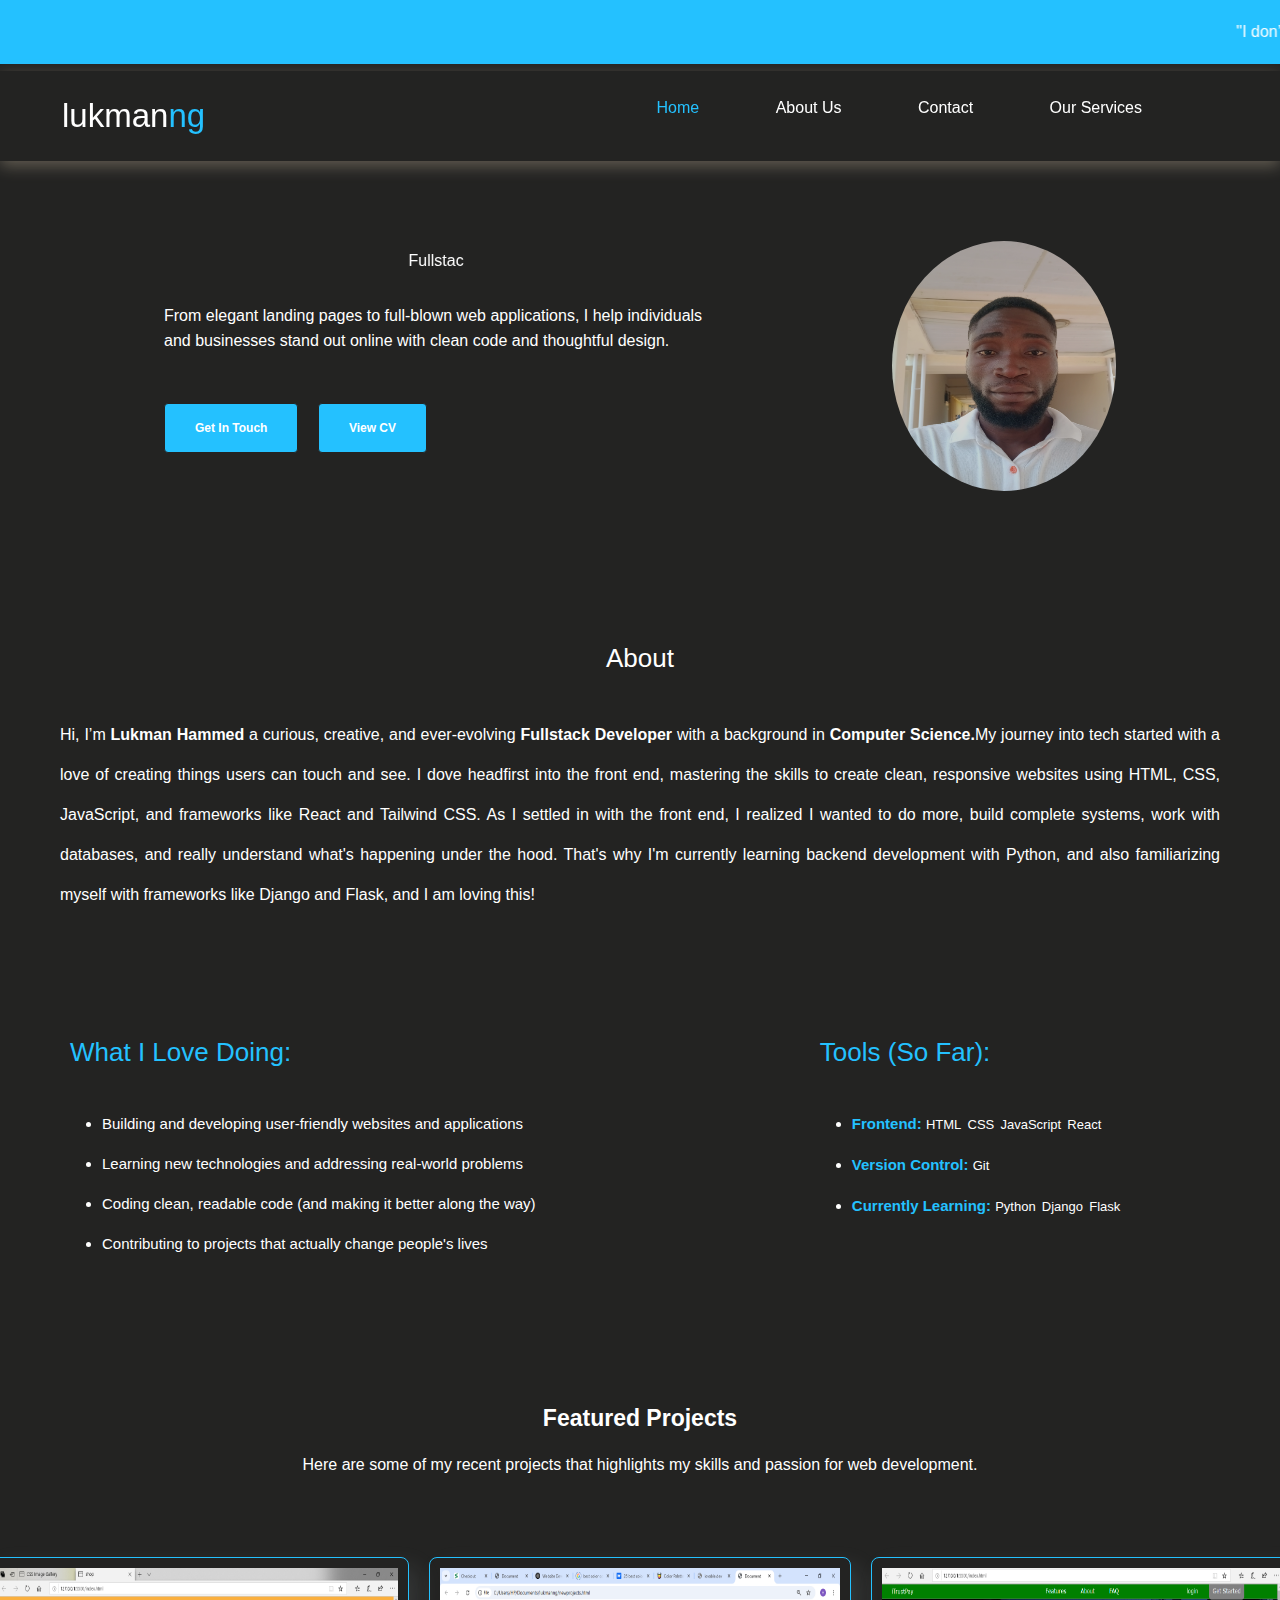
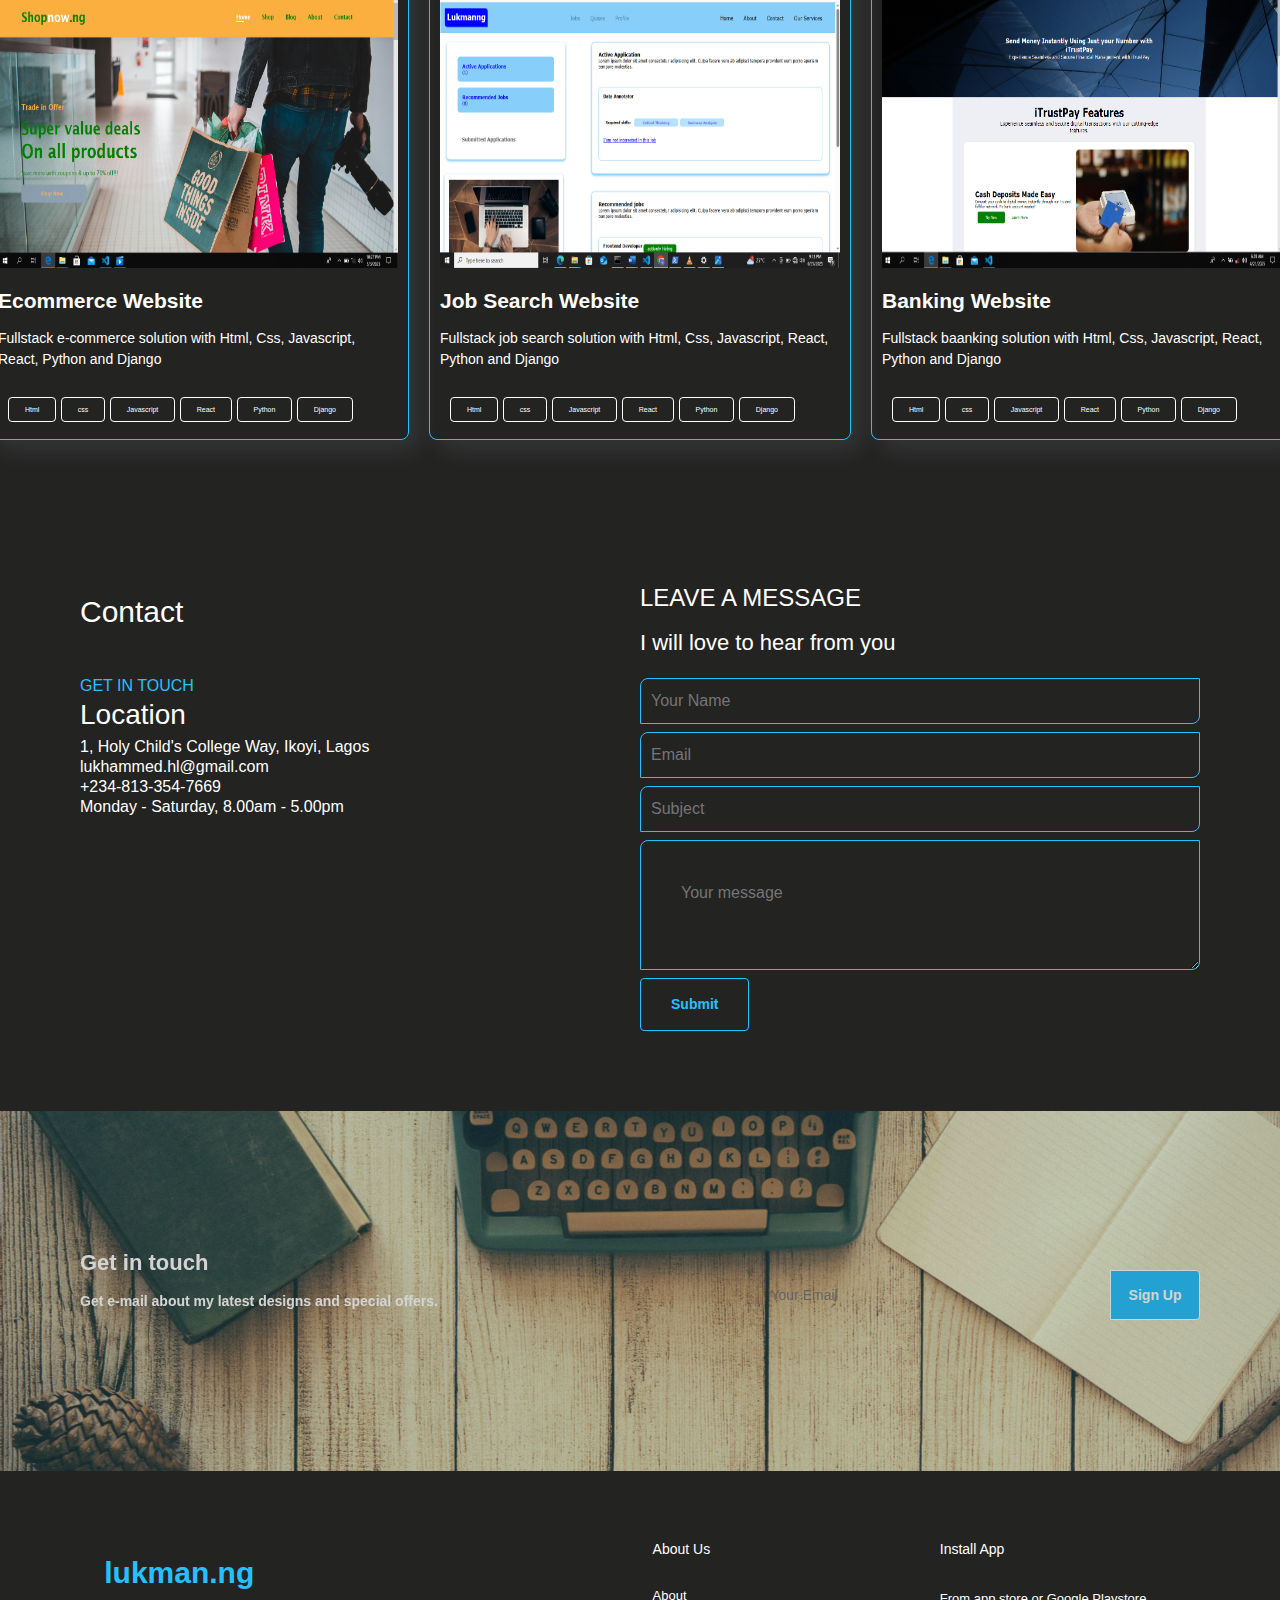
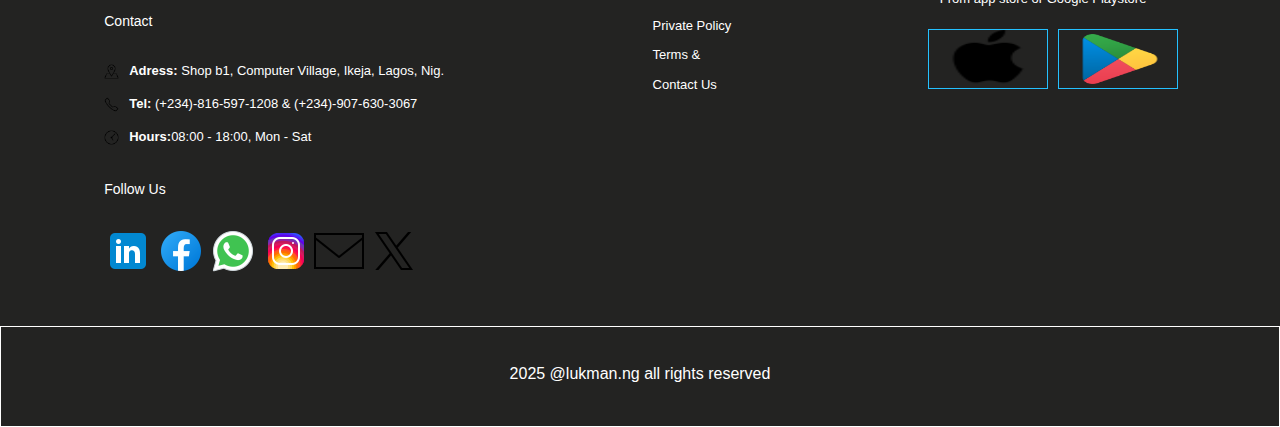
<file: index.html>
<!DOCTYPE html>
<html lang="en">
<head>
    <meta charset="UTF-8">
    <meta name="viewport" content="width=device-width, initial-scale=1.0">
    <title>Document</title>
    <link rel="stylesheet" href="	https://cdn.jsdelivr.net/npm/bootstrap@5.3.7/dist/css/bootstrap.min.css">

    <link rel="stylesheet" href="style.css">
</head>
<body>
    
    <marquee style="background-color: rgb(36, 193, 255); padding: 20px; width: 100%; color: white;">
            "I don’t just build websites — I build digital experiences that feel effortless to use and impossible to ignore."
    </marquee>

    <section id="header">
        
        <div class="container">
           <div class="brand-logo"> <a href="#">lukman<span>ng</span></a> </div>
                <div>
                    <ul id="navbar">
                        <li><a class="active" href="index.html">Home</a></li>
                        <li><a href="#about">About Us</a></li>
                        <li><a href="#contact">Contact</a></li>
                        <li><a href="#">Our Services</a></li>
                        <a href="#" id="close" > <h3 style="color: white; font-size: 30px; font-weight: 500;">X</h3> </a> 
                    </ul>
                </div>

                <div id="mobile">
                    
                    <a href="cart.html"></a></i>
                    <h3 id="bar" style="color: white; font-size: 35px; font-weight: 500;"> ⇛ </h3>
                </div>
            </div>
    </section>

    <section id="hero" class="section-p1">
      <div class="desc"> 
            <div class="text">
                <marquee style="padding: 8px; color: white; width: 300px;" behavior="" direction="left">Fullstack Developer</marquee>
                <p>From elegant landing pages to full-blown web applications, I help individuals and businesses stand out online with clean code and thoughtful design.</p>
                <button class="home-links normal">Get In Touch</button>
                <button class="home-links normal">View CV</button>
            </div>

            <div class="photo">
                <img src="images/IMG_20250619_103606.jpg" alt="">
            </div>
        </div>
        
    </section>

    <section id="about" class="hero-page" class="section-p1">

        <div class="euro-page" id="euro">
          <h2>About</h2>
    
          <p>Hi, I’m <strong>Lukman Hammed</strong> a curious, creative, and ever-evolving <strong>Fullstack Developer</strong> with a background in <strong>Computer Science.</strong>My journey into tech started with a love of creating things users can touch and see. I dove headfirst into the front end, mastering the skills to create clean, responsive websites using HTML, CSS, JavaScript, and frameworks like React and Tailwind CSS. As I settled in with the front end, I realized I wanted to do more, build complete systems, work with databases, and really understand what's happening under the hood. That's why I'm currently learning backend development with Python, and also familiarizing myself with frameworks like Django and Flask, and I am loving this!
          </p>
      </div>

      <div class="euro">
        <div class="euros">
          <div class="euro1">
            <h2>What I Love Doing:</h2>

            <ul> 
              <li>Building and developing user-friendly websites and applications</li>
              <li>Learning new technologies and addressing real-world problems</li>
              <li>Coding clean, readable code (and making it better along the way)</li>
              <li>Contributing to projects that actually change people's lives</li>
            </ul>
          </div>
          <div class="euro2">

            <h2>Tools (So Far):</h2>
            <div class="eu">
                <ul>
                    <li>
                        <div class="eu1">
                            <strong>Frontend:</strong>
                            <div>HTML</div>
                            <div>CSS</div>
                            <div>JavaScript</div>
                            <div>React</div>

                        </div>
                    
                    </li>

                    <li>
                    <div>
                        <div class="eu1">
                            <strong>Version Control:</strong>
                            <div>Git</div>
                    </li>

                    <li>
                         <div class="eu1">
                            <strong>Currently Learning:</strong>
                            <div>Python</div>
                            <div>Django</div>
                            <div>Flask</div>
                        </div>
                    </li>

                </ul>
            </div>

          </div>
      </div>

      </div>

    </section>

    <section id="exp"> 
        <h3>Featured Projects</h3>
        <p>Here are some of my recent projects that highlights my skills and passion for web development.</p>
    </section>

    <section id="experience" class="section-p1">
       <div> 
            <div class="projects">
                    <img src="images/projects/shop1.png" alt="">
                    <h6>Ecommerce Website</h6>
                   <p>Fullstack e-commerce solution with Html, Css, Javascript, React, Python and Django</p>
                
                <div class="stacks">
                    <li>Html</li>
                    <li>css</li>
                    <li>Javascript</li>
                    <li>React</li>
                    <li>Python</li>
                    <li>Django</li>
                </div>
            </div>
        </div>

        <div> 
            <div class="projects">
                    <img src="images/projects/job1.PNG" alt="">
                    <h6>Job Search Website</h6>
                   <p>Fullstack job search solution with Html, Css, Javascript, React, Python and Django</p>
                
                <div class="stacks">
                    <li>Html</li>
                    <li>css</li>
                    <li>Javascript</li>
                    <li>React</li>
                    <li>Python</li>
                    <li>Django</li>
                </div>
            </div>
        </div>

          <div> 
            <div class="projects">
                    <img src="images/projects/trust1.png" alt="">
                    <h6>Banking Website</h6>
                   <p>Fullstack baanking solution with Html, Css, Javascript, React, Python and Django</p>
                
                <div class="stacks">
                    <li>Html</li>
                    <li>css</li>
                    <li>Javascript</li>
                    <li>React</li>
                    <li>Python</li>
                    <li>Django</li>
                </div>
            </div>
        </div>
    </section>

        
    <section id="contact-details" class="section-p1">
        
        <div id="contact" class="details">
            <h1>Contact</h1>
            <span>GET IN TOUCH</span>
            <h3>Location</h3>
            <div class="adress">
                <li>
                    <i class="fa fa-map"></i>
                    <p>1, Holy Child's College Way, Ikoyi, Lagos</p>
                </li>

                <li>
                    <i class="fa fa-envelope"></i>
                    <p>lukhammed.hl@gmail.com</p>
                </li>

                <li>
                    <i class="fa fa-phone"></i>
                    <p>+234-813-354-7669</p>
                </li>

                <li>
                    <i class="bi bi-alarm"></i>
                    <p>Monday - Saturday, 8.00am - 5.00pm</p>
                </li>
            </div>
        </div>

        <div class="form">
            <form action="">
                <span>LEAVE A MESSAGE</span>
                <h2>I will love to hear from you</h2>

                <input type="text" placeholder="Your Name">
                <input type="text" placeholder="Email">
                <input type="text" placeholder="Subject">
                <textarea name="" id="" placeholder="Your message"></textarea>
                <button class="normal normals">Submit</button>
            </form>
        </div>
    </section>

    <section id="newsletter" class="section-p1 section-m1">
        <div class="newstext">
            <h4>Get in touch</h4>
            <p>Get e-mail about my latest designs and special offers.</p>
        </div>

        <div class="form">
            <input type="email" placeholder="Your Email">
            <button class="normal">Sign Up</button>
        </div>

    </section>


      <footer id="section-p">
    <div class="col">
        <div class="cols follow">
            <h1>lukman.ng</h1>           
            <h4>Contact</h4>
            <p><i><img src="icons/icons8-address-50.png" width="15px" height="15px" style="margin-right: 10px;" alt=""></i><strong>Adress:</strong> Shop b1, Computer Village, Ikeja, Lagos, Nig.</p>
            <p><i><img src="icons/icons8-phone-50.png" width="15px" height="15px" style="margin-right: 10px;" alt=""></i><strong>Tel:</strong> (+234)-816-597-1208 & (+234)-907-630-3067</p>
            <p><i><img src="icons/icons8-clock-50.png" width="15px" height="15px" style="margin-right: 10px;" alt=""></i><strong>Hours:</strong>08:00 - 18:00, Mon - Sat</p>
            <br>
            <h4>Follow Us</h4>
            <div class="icons">
                <a href="linkedin.com/in/7219mann"><img src="icons/icons8-linkedin-48.png" alt=""></a>
                <a href="#"><img src="icons/facebook.png" alt=""></a>
                <a href="#"><img src="icons/whatsapp.png" alt=""></a>
                <a href="#"><img src="icons/ig.png" alt=""></a>
                <a href="#"><img src="icons/email.png" alt=""></a>
                <a href="#"><img src="icons/twitter.png" alt=""></a>
            </div>
        </div>

        <div class="cols about">
            <h4>About Us</h4>
            <a href="#">About</a>
            <a href="#">Private Policy</a>
            <a href="#">Terms & </a>
            <a href="#">Contact Us</a>
        </div>

        <div class="cols install">
            <h4>Install App</h4>
            <p>From app store or Google Playstore</p>
            <div class="row">
                <img src="icons/apple-inc1.png" alt="">
                <img src="icons/ggplaystore1.png" alt="">
            </div>
        </div>
        
    </div>
  </footer>

    <div class="copywrite">
    <p>2025 @lukman.ng all rights reserved</p>
</div>

    <script src="script.js">

    </script>
    
</body>
</html>
</file>
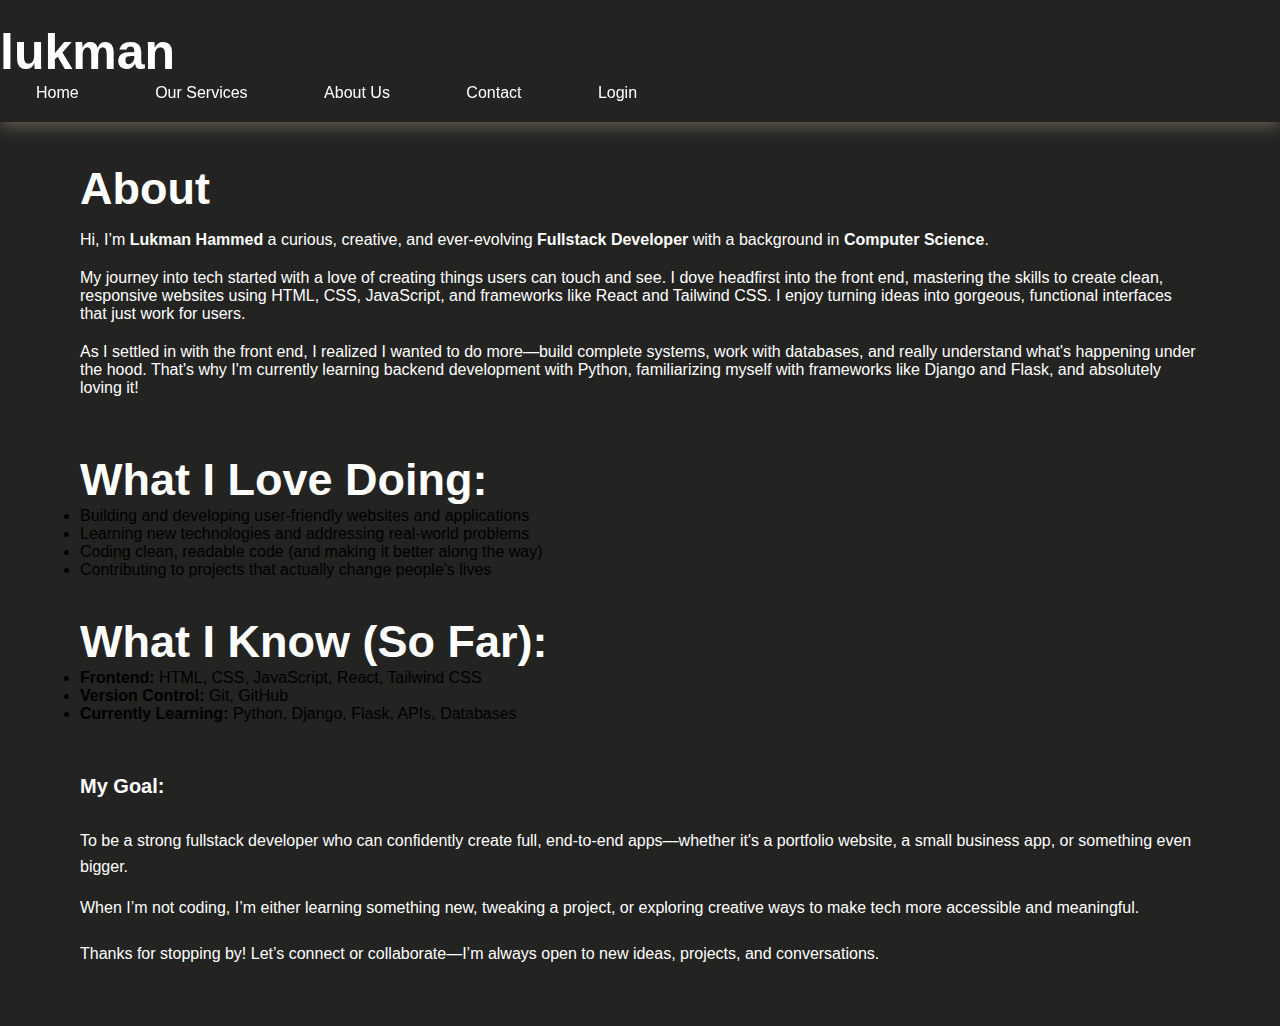
<file: about.html>
<!DOCTYPE html>
<html lang="en">
<head>
  <meta charset="UTF-8">
  <meta name="viewport" content="width=device-width, initial-scale=1.0">
  <title>About</title>
  <link rel="stylesheet" href="style.css">
</head>
<body>

    <section id="header">
        <h1>lukman</h1>
        <div>
            <ul id="navbar">
                <li><a href="index.html">Home</a></li>
                <li><a href="ourservices.html">Our Services</a></li>
                <li><a href="about.html">About Us</a></li>
                <li><a href="contact.html">Contact</a></li>
                <li><a href="login.html">Login</a></li>
                <a href="#" id="close" > <h3 style="color: white; font-size: 35px; font-weight: 600;">X</h3> </a> 
            </ul>
        </div>

        <div id="mobile">
            
            <a href="cart.html"></a></i>
            <h3 id="bar" style="color: white; font-size: 35px; font-weight: 500;">|||</h3>
            <!-- <i id="bar" class="fas fa-outdent"></i> -->
        </div>
    </section>

    <section id="hero-page" class="section-p1">
      <h2>About</h2>

      <p>Hi, I’m <strong>Lukman Hammed</strong> a curious, creative, and ever-evolving <strong>Fullstack Developer</strong> with a background in <strong>Computer Science</strong>.</p>

      <p>My journey into tech started with a love of creating things users can touch and see. I dove headfirst into the front end, mastering the skills to create clean, responsive websites using HTML, CSS, JavaScript, and frameworks like React and Tailwind CSS. I enjoy turning ideas into gorgeous, functional interfaces that just work for users.</p>

      <p>As I settled in with the front end, I realized I wanted to do more—build complete systems, work with databases, and really understand what's happening under the hood. That's why I'm currently learning backend development with Python, familiarizing myself with frameworks like Django and Flask, and absolutely loving it!</p>
      <br>
      <br>
      <h2>What I Love Doing:</h2>

     <ul> 
        <li>Building and developing user-friendly websites and applications</li>
        <li>Learning new technologies and addressing real-world problems</li>
        <li>Coding clean, readable code (and making it better along the way)</li>
        <li>Contributing to projects that actually change people's lives</li>
      </ul>
      <br>
      <br>
      <h2>What I Know (So Far):</h2>
  
      <ul>
          <li>
            <strong>Frontend:</strong> HTML, CSS, JavaScript, React, Tailwind CSS
          </li>
          <li>
            <strong>Version Control:</strong> Git, GitHub
          </li>
          <li>
            <strong>Currently Learning:</strong> Python, Django, Flask, APIs, Databases
          </li>
      </ul>
        <br>
        <br>
       <h2 style="font-size: 1.25rem; font-weight: 600;">My Goal:</h2>
  <p style="font-size: 1rem; line-height: 1.6; margin-bottom: 1rem;">
    To be a strong fullstack developer who can confidently create full, end-to-end apps—whether it's a portfolio website, a small business app, or something even bigger.
  </p>

  <p style="font-size: 1rem; line-height: 1.6;">
    When I’m not coding, I’m either learning something new, tweaking a project, or exploring creative ways to make tech more accessible and meaningful.
  </p>

   <p style="font-size: 1rem; line-height: 1.6; margin-top: 1rem;">
      Thanks for stopping by! Let’s connect or collaborate—I’m always open to new ideas, projects, and conversations.
    </p>
    </section>


    <!-- const About = () => {
  return (
    <section id="about" className="py-16 px-4 max-w-3xl mx-auto font-sans text-gray-800">
      <h2 className="text-3xl font-bold mb-6">👋 About Me</h2>

      <p className="text-base leading-relaxed mb-4">
        Hi, I’m <strong>Rashidat Hassan</strong> — a curious, creative, and ever-evolving <strong>Fullstack Developer</strong> with a background in <strong>Computer Science</strong>.
      </p>

      <p className="text-base leading-relaxed mb-4">
        My journey into tech started with a love for creating things that people can see and interact with. I dove deep into the <strong>front end</strong>, learning how to build clean, responsive websites using <strong>HTML, CSS, JavaScript</strong>, and frameworks like <strong>React</strong> and <strong>Tailwind CSS</strong>. I enjoy turning ideas into beautiful, functional interfaces that just make sense to users.
      </p>

      <p className="text-base leading-relaxed mb-4">
        As I grew more confident with the front end, I realized I wanted to do more—build entire systems, connect databases, and really understand what’s happening under the hood. That’s why I’m currently learning <strong>backend development</strong> with <strong>Python</strong>, exploring frameworks like <strong>Django</strong> and <strong>Flask</strong>, and loving every bit of it!
      </p>

      <h3 className="text-xl font-semibold mt-10 mb-3">💡 What I Love Doing:</h3>
      <ul className="list-disc list-inside mb-6 text-base space-y-2">
        <li>Designing and developing user-friendly websites and apps</li>
        <li>Learning new technologies and solving real-world problems</li>
        <li>Writing clean, readable code (and making it better over time)</li>
        <li>Working on projects that actually help people</li>
      </ul>

      <h3 className="text-xl font-semibold mb-3">🧠 What I Know (So Far):</h3>
      <ul className="list-disc list-inside mb-6 text-base space-y-2">
        <li><strong>Frontend:</strong> HTML, CSS, JavaScript, React, Tailwind</li>
        <li><strong>Version Control:</strong> Git, GitHub</li>
        <li><strong>Currently Learning:</strong> Python, Django, Flask, APIs, Databases</li>
      </ul>

      <h3 className="text-xl font-semibold mb-3">🎯 My Goal:</h3>
      <p className="text-base leading-relaxed mb-4">
        To grow into a well-rounded fullstack developer who can confidently build complete, end-to-end applications—whether it’s a portfolio site, a small business tool, or something even bigger.
      </p>

      <p className="text-base leading-relaxed mb-2">
        When I’m not coding, I’m either learning something new, tweaking a project, or exploring creative ways to make tech more accessible and meaningful.
      </p>

      <p className="text-base leading-relaxed">
        Thanks for stopping by! Let’s connect or collaborate—I’m always open to new ideas, projects, and conversations.
      </p>
    </section>
  );
};

export default About; -->



  
</body>
</html>
</file>
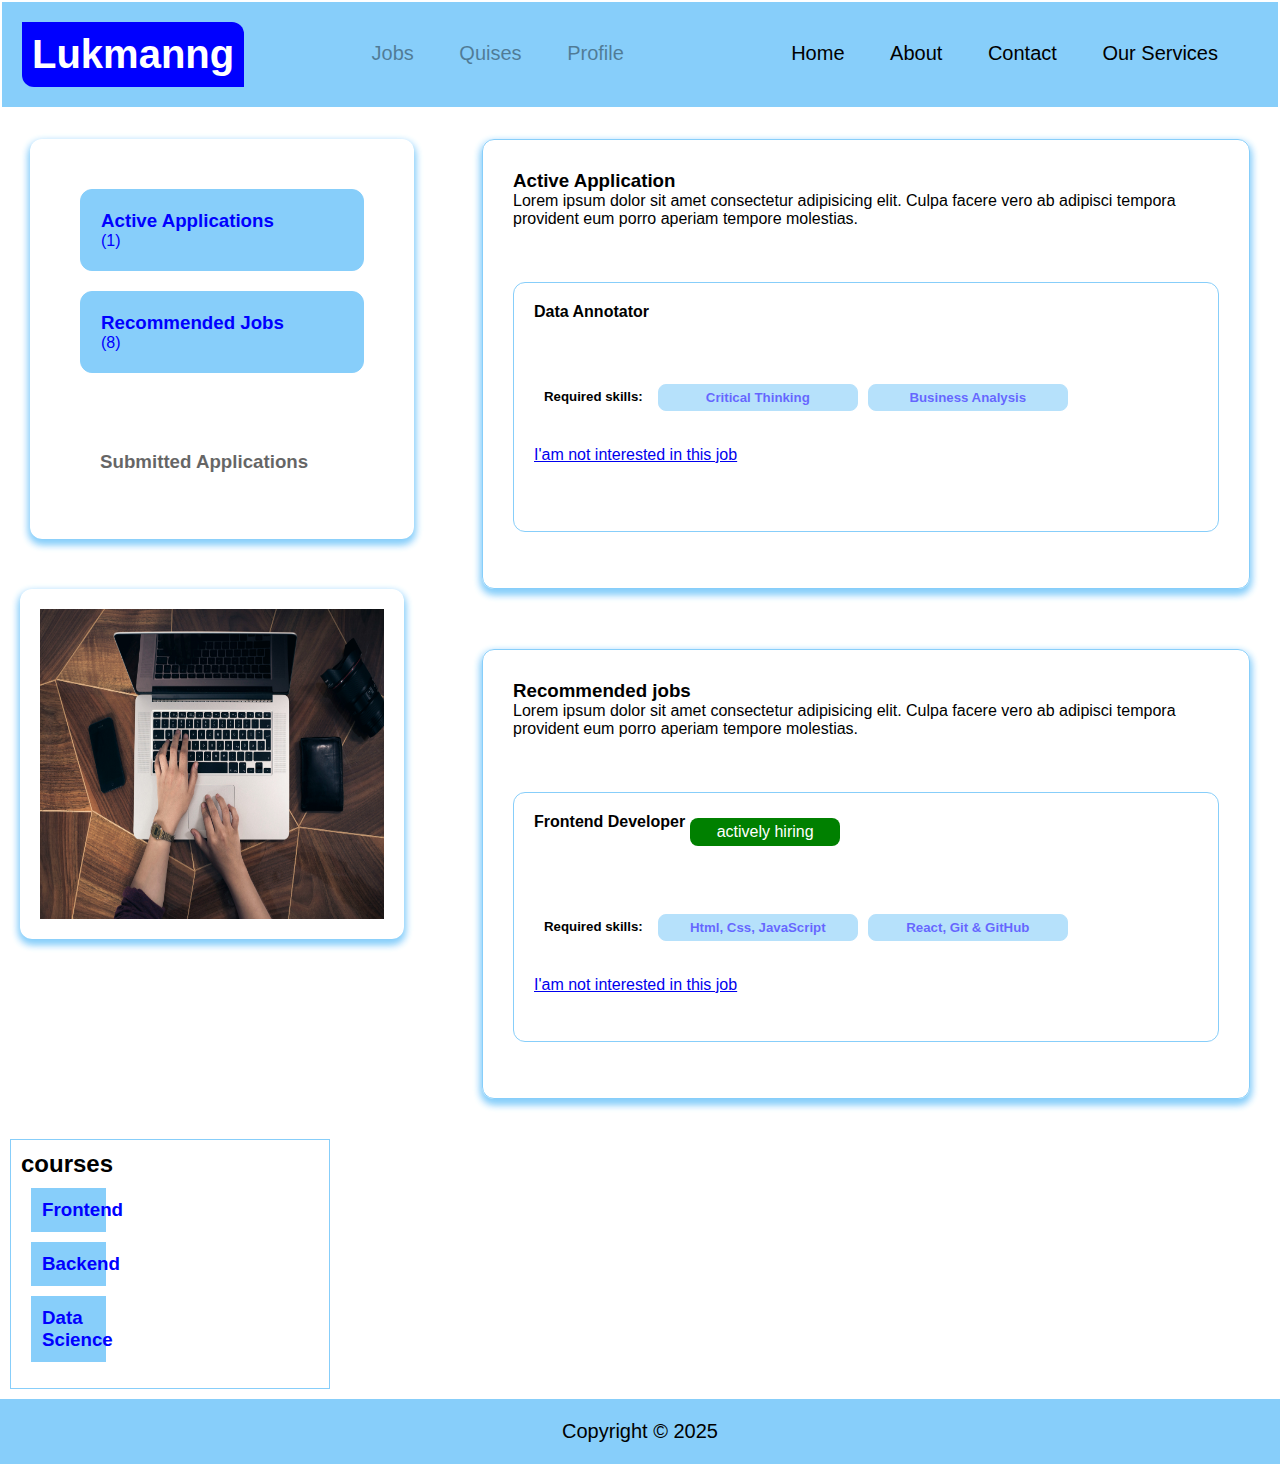
<file: newprojects.html>
<!DOCTYPE html>
<html lang="en">
<head>
    <meta charset="UTF-8">
    <meta name="viewport" content="width=device-width, initial-scale=1.0">
    <title>Document</title>
    <link rel="stylesheet" href="newprojects.css">
    <style>
        @media screen and (max-width:600px) {
            #nav{
                display: block;
                float: none;
                width: 100%;
            }
            h1{
                text-align: center;
            }

            li{
                
                display: block;
                float: none;
                padding: 10px;
                margin: 1em;
                text-align: center;
            }

            #tooltip{
                top: -50px;
                width: 100%;
                right: 0;
            }

            .ours{
                width: 100%;
            }


            #job{
    
                float: none;
                display: block;
                width: 100%;
                margin: 10px;
                margin-top: 90px;
                
            }

            
            #my_job{
                float: none;
                width: 100%;
                margin: 10px;
                margin-top: 90px;
            }

            #joba .appo{
                
                float: none;
                width: 100%;
                margin: auto;
                margin-left: 0;
                margin-top: 90px;
              
            }

            #footer{
                margin-top: 90px;
            }
        }
    </style>
</head>
<body>
    
    <div>
        <nav id="nav">
            <h1>Lukmanng</h1>

            <ul class="md">
                <li>Jobs</li>
                <li>Quises</li>
                <li>Profile</li>
            </ul>


            <ul>
                <li id="tools">Home
                <div id="tooltip"> Happy Codding
                
                </div>

                <li>About</li>
                <li>Contact</li>
              <li id="our">Our Services
                <div class="ours">
                    <p>Frontend Dev</p>
                    <p>Web Development</p>
                    <p>Data Science</p>
                </div>
                
            </ul>
        </nav>
    </div>

    <div id="container">
        <div id="job">
            <div class="app">
                <h3>Active Applications</h3>
                (1)
            </div>

            <div class="app" >
                <h3>Recommended Jobs</h3>
                (8)

            </div>
            <br>
               

            <div class="apps" >
                <h3>Submitted Applications</h3>
            </div>

        </div>

        <div id="my_job">
            <div class="active">
                <h3>Active Application</h3>
            </div>
            <div>
                <p>Lorem ipsum dolor sit amet consectetur adipisicing elit. Culpa facere vero ab adipisci tempora provident eum porro aperiam tempore molestias.</p>
            </div>

            <br>
            <br>
            <br>

            <div class="my_active">
                <div class="data">
                    <h4>Data Annotator</h4>
                </div>
                    <br>
                <div class="skill">
                    <div class="skillss">
                        <h5>Required skills:</h5>
                    </div>
                    
                    <div class="skills">
                        <h5>Critical Thinking</h5>
                    </div>
                    <div class="skills">
                        <h5>Business Analysis</h5>
                    </div>

                    
                </div>
                <div class="not_active">
                    <a href="#">I'am not interested in this job</a>
                </div>
            </div>
        </div>


        <div id="joba">
            <div class="appo">
                <img src="fabian-irsara-67l-QujB14w-unsplash.jpg" alt="">
            </div>

        </div>


        
        
        <div id="my_job">
            <div class="active">
                <h3>Recommended jobs</h3>
            </div>
            <div>
                <p>Lorem ipsum dolor sit amet consectetur adipisicing elit. Culpa facere vero ab adipisci tempora provident eum porro aperiam tempore molestias.</p>
            </div>

            <br>
            <br>
            <br>

            <div class="my_active">
                <div class="data">
                    <h4>Frontend Developer</h4>
                    <div class="hire">
                        <p>actively hiring</p>
                    </div>
                </div>
                    <br>
                <div class="skill">
                    <div class="skillss">
                        <h5>Required skills:</h5>
                    </div>
                    
                    <div class="skills">
                        <h5>Html, Css, JavaScript</h5>
                    </div>
                    <div class="skills">
                        <h5>React, Git & GitHub</h5>
                    </div>

                    
                </div>
                <div class="not_active">
                    <a href="#">I'am not interested in this job</a>
                </div>
            </div>
        </div>



        <div class="clr"></div>

</div>

<div id="course">
    <div>
        <h2>courses</h2>
    </div>
    <div id="courses">
        <h3>Frontend</h3>
        <div class="courses_li">Html</div>
        <div class="courses_li">Css</div>
        <div class="courses_li">JavaScript</div>

    </div>

    <div id="courses">
        <h3>Backend</h3>
        <div class="courses_li">Python</div>
        <div class="courses_li">Django</div>
        <div class="courses_li">Flask</div>

    </div>

    <div id="courses">
        <h3>Data Science</h3>
        <div class="courses_li">Excel</div>
        <div class="courses_li">Python</div>
        <div class="courses_li">Sql</div>

    </div>

</div>

    
<div id="footer">
    <p>Copyright &copy; 2025</p>
</div>

</body>
</html>
</file>
<file: style.css>
*{
    padding: 0;
    margin: 0;
    box-sizing: border-box;
    font-family: Verdana, Geneva, Tahoma, sans-serif;
  }

body{
    width: 100%;
    background-color: #232322;
}

h1{
    font-size: 50px;
    line-height: 64px;
    color: white;
}

h2{
    font-size: 45px;
    line-height: 54px;
    color: white;
}

h4{
    font-size: 20px;
    color: white;
}

p{
    font-size: 16px;
    color: white;
    margin: 15px 0 20px 0;
}

.section-p1{
    padding: 40px 80px;
}

.section-m1{
    margin: 40px 0;
}

button.normal{
    font-size: 14px;
    font-weight: 600;
    padding: 15px 30px;
    color: rgb(36, 193, 255);
    background-color: white;
    border-radius: 4px;
    cursor: pointer;
    border: none;
    outline: none;
    transition: width 1s, height 1s, transform 1s;
}

button.white{
    font-size: 13px;
    font-weight: 600;
    padding: 11px 18px;
    color: white;
    background-color: transparent;
    border-radius: 4px;
    cursor: pointer;
    border: 1px solid white;
    outline: none;
    transition: width 1s, height 1s, transform 1s;
}


#header{
    padding: 20px 0 20px 0;
    background-color: #232322;
    box-shadow: 0 5px 15px rgb(245, 226, 192, 0.3);
    z-index: 999;
    position: sticky;
    top: 0;
}

.container{
    display: flex;
    align-items: center;
    justify-content: space-between;
    background-color: transparent;
    /* z-index: 999; */
    position: sticky;
    margin-left: 50px;
    
}

.container .brand-logo a{
  text-decoration: none;
  font-size: 33px;
  font-weight: 500;
  color: white;
  text-align: center;
}

#header .container span{
  color: rgb(36, 193, 255);

}


#header h1{
  text-decoration: none;
  color: white;
}

#navbar{
  list-style-type: none;
  color: white;
  align-items: center;
  justify-content: center;
}

#navbar li{
  display: inline-block;
  margin: 0 20px;
}

#navbar li a{
  border-radius: 4px;
  padding: 8px 16px 8px 16px;
  text-decoration: none;
  color: white;
  font-weight: 500;
}

#navbar li a:hover{
  color: rgb(36, 193, 255);
  background-color: transparent;
  cursor: pointer;
}

#navbar li a.active{
  color: rgb(36, 193, 255);
}

#mobile{
    display: none;
    align-items: center;
}

#close{
    display: none;
}

#hero{
  margin-top: 40px;
}

#hero h2{
  font-size: 29px;
  color: white;
}

#hero p{
  color: white;
  line-height: 25px;
}

#hero .desc{
  display: flex;
  justify-content: space-around;
}

.desc .text{
  width: 50%;
  }

.desc .photo{
 
  height: auto;
  width: 20%;
}

.desc .photo h4{
  margin-top: 35px;
  justify-content: center;
  text-align: center;
  color: white;
}

#hero img{
  opacity: 0.8;
  border-radius: 50%;
  justify-content: center;
  align-items: center;
  height: 250px;
  width: 100%;
}

#hero button{
  color: white;
  border: 1px solid #232322;
  background-color: rgb(36, 193, 255);
  margin-top: 30px;
  margin-right: 15px;
  font-size: 12px;
}

#hero button:hover{
  background-color: #232322;
  color: white;
  border: 1px solid white;
  transform: 2s;
}

#features{
  cursor: pointer;
}

#features h3{
  margin-top: 30px;
  color: white;
  text-align: center;
  font-weight: 500;
  font-size: 18px;
  margin-bottom: 30px;
}

#features div{
  width: 100%;
  display: flex;
  justify-content: center;
  margin: 20px 0 20px 0;
  align-items: center;
}

#features div .feat img{
  margin: 0 10px;
  margin-bottom: 10px;
}

.feat .euone button{
  border: 1px solid #232322;
  background-color: #232322;
  color: white;
  font-size: 12px;
  font-weight: 500;
  justify-content: space-between;
  padding: 8px;
  margin-right: 15px;

}

#features div .feat h6{
  font-size: 15px;
  font-weight: 500;
  color: #232322;
}

#features div .feat div{
  

}

#features div .feat{
  display: inline-block;
  background-color: white;
  border-radius: 4px;
  padding: 20px 40px 20px 40px;
  margin-left: 40px;
  box-shadow: 10px 10px 24px rgba(239, 246, 248, 0.1);
  transition: width 1s, height 1s, transform 1s;
}

#features div .feat:hover{
  box-shadow: 10px 10px 54px rgba(215, 234, 241, 0.1);
  transform: scale(1.05);
    
}

#exp{
  margin-top: 20px;
}

#exp h3{
  color: white ;
  text-align: center;
  font-weight: 600;
  font-size: 23px;
  margin-bottom: 20px;
}

#exp p{
  text-align: center;
  color: white;
  line-height: 25px;
  margin-bottom: 30px;
}

#experience{
  
  display: flex;
  justify-content: center;
  align-items: center;
}

#experience div{
  padding: 10px;
  
}

#experience div .projects{
  width: 100%;
  border: 1px solid rgb(36, 193, 255);
  border-radius: 8px;
  box-shadow: 10px 10px 24px rgba(215, 234, 241, 0.1);
  transition: width 1s, height 1s, transform 1s;
}

#experience div .projects img{
  width: 400px;
  height: 300px;

}

div .projects h6{
  color: white;
  margin-top: 20px;
  font-size: 21px;
  font-weight: 700;
}

div .projects p{
  font-size: 14px;
  margin-top: 15px;
  margin-bottom: 15px;
}

div .projects .stacks li{
  font-size: 7px;
  display: inline;
  flex-wrap: wrap;
  border: 1px solid white;
  border-radius: 4px;
  background-color: #232322;
  margin: 0 0 0 0;
  padding: 8px 16px;
  list-style-type: none;
  color: white;
}

#contact-details{
  display: flex;
  margin-top: 50px;
}

#contact-details .details{
  width: 100%;

}

.details h1{
  font-size: 30px;
  margin-bottom: 30px;
}

.details span{
  color: rgb(36, 193, 255);
  font-size: 16px;
}

.details h3{
  color: white;
}

.details .adress{
  line-height: 0;

}

#contact-details .form{
  width: 100%;
  display: block;

}

.form input{
  width: 100%;
  display: block;
  margin-top: 8px;
  padding: 10px;
  border-top-left-radius: 8px;
  border-bottom-right-radius: 8px;
  border: 1px solid rgb(36, 193, 255);
  background-color: transparent;
  color: white;
}

.form textarea{
  width: 100%;
  display: block;
  margin-top: 8px;
  padding: 40px;
  border-top-left-radius: 8px;
  border-bottom-right-radius: 8px;
  background-color: transparent;
  border: 1px solid rgb(36, 193, 255);
  color: white;
}

.form button{
  background-color: transparent;
  border: 1px solid rgb(36, 193, 255);
  margin-top: 8px;
  transition: width 2s, height 2s, transform 2s;
}

.form button:hover{
  transform: scaleX(1.04);
}



.form span{
  font-size: 24px;
  color: white;
  font-weight: 600px;
}

.form h2{
  font-size: 22px;
  font-weight: 600px;
  color: white;
}


#newsletter{
  background-image: url("images/retrosupply-jLwVAUtLOAQ-unsplash.jpg");
  background-size: cover;
  opacity: 0.8;
  height: 40vh;
  display: flex;
  justify-content: space-between;
  align-items: center;
  background-position: 20% 30%;
}

#newsletter .newstext{
  justify-content: center;
    align-items: center;
}

#newsletter .newstext h4{
    color: white;
    font-size: 22px;
    font-weight: 700;
}

#newsletter .newstext p{
    color: white;
    font-size: 14px;
    font-weight: 600;
}

#newsletter .form{
    display: flex;
    width: 40%;
}

#newsletter input{
    height: 3.125rem;
    padding: 0 1.25em;
    font-size: 14px;
    width: 100%;
    border: 1px solid transparent;
    border-radius: 4px;
    outline: none;
    border-top-right-radius: 0;
    border-bottom-right-radius: 0;
}

#newsletter button{
    height: 3.125rem;
    padding: 0 1.25em;
    background-color: rgb(36, 193, 255);
    color: white ;
    border: 1px solid white;
    white-space: nowrap;
    border-top-left-radius: 0;
    border-bottom-left-radius: 0;
}


#section-p .col{
    display: flex;
    flex-wrap: wrap;
    justify-content: space-around;
}

#section-p .col .cols{
    display: flex;
    flex-direction: column;
    align-items: flex-start;
    margin-bottom: 20px;
    padding: 30px;
}

#section-p .col h1{
    font-size: 30px;
    font-weight: 700;
    color: rgb(36, 193, 255);
}


.follow .logo{
    margin-bottom: 30px;
}

.cols h4{
    font-size: 14px;
    padding-bottom: 20px;
}

.cols p{
    color: white;
    font-size: 13px;
    margin: 0 0 8px 0;
    line-height: 25px;
}

.cols a{
    font-size: 13px;
    text-decoration: none;
    margin-bottom: 10px;
    color: white;
}

.col .install img{
    margin: 10px 0 15px 0;
    border: 1px solid rgb(36, 193, 255);
    margin-right: 10px;
    width: 120px;
    height: 60px;
}

.copywrite{
  padding: 20px;
   text-align: center;
   border: 1px solid white;
   background: transparent;
}

.copywrite p{
    color: white;
}


/* about us page */

#euro{
  display: flex;
  flex-direction: column;
  padding: 30px 20px;
  line-height: 70px;
}

.hero-page #euro p{
  text-align: justify;
  margin: 0 40px 0 40px;
  
}

.hero-page{
  height: auto;
  margin-top: 70px;
  margin-bottom: 30px;
  background-color: #232322;
}

.hero-page h2{
  justify-content: justify;  
  text-align: center;
  color: white;
  font-size: 26px;
  margin-bottom: 30px;
}

.hero-page p{
  text-align: justify;
  line-height: 40px;
  justify-content: center;
  color: white;
  font-size: 16px;
  margin-top: 10px;
  

}

.hero-page ul li{
  font-size: 15px;
  color: white;
  margin-top: 10px;
}

.euro{
  margin-bottom: 100px;
  margin-left: 50px;
  justify-content: center;
  align-items: center;
}

.euro .euros{
  display: flex;
  margin: 50px 0 50px 0;
}

.euro .euros .euro1{
  
  text-align: justify;
  justify-content: center;
  width: 60%;
  line-height: 30px;
  margin: 0;
  padding: 30px 20px 30px 20px;
  margin-right: 30px;
}

.euro .euros .euro1 h2{
  text-align: start;
  color: rgb(36, 193, 255);
}

.euro .euros .euro2 h2{
  text-align: start;
  color: rgb(36, 193, 255);
}

.euro .euros .euro2{
  text-align: justify;
  justify-content: justify;
  width: 40%;
  line-height: 30px;
  margin: 0;
  padding: 30px 20px 30px 20px;
}



.eu .eu1 strong{
  color: rgb(36, 193, 255);
}

.eu .eu1 div{
 display: inline-flex ;
 color: white;
 margin-right: 2px;
 font-size: 13px;
}




/* media query */
@media (max-width: 768px) {

    #navbar {
        display: flex;
        flex-direction: column;
        align-items: flex-start;
        justify-content: flex-start;
        position: fixed;
        top: 0;
        right: -300px;
        height: 100vh;
        width: 300px;
        background-color: #232322;
        padding: 80px 0 0 10px;
        transition: 0.3s;
    }

    #navbar.active{
        right: 0;
    }

    #navbar li {
        margin-bottom: 25px;  
    }


  #mobile{
        display: flex;
        align-items: center;
    }

    #mobile .bar{
        color: white;
        font-size: 24px;
        padding-left: 20px;
        margin-left: 30px;
    }

    #close{
        display: flex;
        position: absolute;
        top: 30px;
        left: 30px;
        color: #232322;
        font-size: 24px;
    }
  #header {
    display: flex;
    align-items: center;
    justify-content: space-between;
    padding: 20px 80px;
    background-color: #232322;
    z-index: 999;
    position: sticky;
    top: 0;
    left: 0;
}

#hero {
    margin-top: 30px;
    display: flex;
    
    justify-content: center;
    align-items: center;
}

#hero h2 {
  margin-top: 40px;
    font-weight: 600;
    text-align: justify;
    font-size: 25px;
}

#hero p {
   text-align: justify;
}

#hero .desc {
    margin-left: 40px;
    display: flex;
    flex-wrap: wrap;
    width: 100%;
    align-content: space-around;
    justify-content: center;
    flex-direction: column-reverse;
}

.desc .photo {
    border: none;
    height: auto;
    width: 30%;
}

#hero img {
  margin-top: 50px;
    justify-content: center;
    height: auto;
    width: 100%;
    align-items: center;
    margin-left: 40px;
}

.section-p1 {
    padding: 20px 40px;
}

#hero img {
    height: auto;
    width: 100%;
}

#features {
    display: flex;
    flex-direction: column;
    justify-content: center;
    align-items: center;
    flex-wrap: wrap;
    cursor: pointer;
    align-content: center;
}

#exp p {
    text-align: justify;
    color: white;
    margin-left: 90px;
    margin-right: 90px;
    line-height: 25px;
    margin-bottom: 30px;
}

#features div {
    display: flex;
    flex-direction: column;
    justify-content: center;
    margin-left: 30px;
    align-items: center;
}

#features div .feat {
  margin-bottom: 30px;
    display: inline-block;
    border: 1px solid #232322;
    border-radius: 4px;
    padding: 30px 60px 30px 60px;
    transition: width 1s, height 1s, transform 1s;
}

.feat .euone button {
   
    display: block;
   margin-bottom: 10px;
}

#exp {
    margin-top: 20px;
    text-align: justify;
}

#experience {
    flex-direction: column;
}

#experience div .projects img {
    width: 100%;
    height: 300px;
}

#section-p .col {
    display: flex;
    flex-wrap: nowrap;
    justify-content: center;
}

#section-p .col .cols {
    display: flex;
    margin-left: 40px;
    flex-direction: column;
    align-items: flex-start;
    margin-bottom: 20px;
    padding: 30px;
}

}

@media (max-width: 412px) {
element.style {
    color: white;
    font-size: 15px;
    font-weight: 500;
    margin-left: 20px;
}

#mobile .bar{
     margin-left: 20px;
    }

#hero .desc {
    margin-left: 0;
    display: flex;
    flex-wrap: wrap;
    width: 100%;
    align-content: space-around;
    justify-content: center;
    flex-direction: column-reverse;
}
  #hero {
    margin-top: 30px;
    display: flex;
    justify-content: center;
    align-items: center;
    width: 100%;
}

  #hero button {
    width: 100%;
    color: white;
    
}

.euro .euros {
  width: 100%;
    flex-direction: column;
    margin-left: 30px;
    width: 100%;
}

.euro .euros .euro1 {
    width: 80%;
    margin: 0;
    padding: 0;
    margin-right: 0;
}

.euro .euros .euro2 {
    text-align: justify;
    justify-content: justify;
    width: 80%;
    line-height: 30px;
    padding: 0;
}

.hero-page h2 {
    text-align: center;
    font-size: 20px;
}

#features div .feat {
    display: block;
    background-color: rgb(36, 193, 255);
    justify-content: center;
    align-items: center;
    padding: 10px 20px 10px 20px;
    margin-left: 0;
    border: 1px solid white;
  
}

#features div .feat img {
    margin: 0;
    align-items: center;
    justify-content: center;
    
    margin-bottom: 10px;
}

#features div {
    display: flex;
    flex-direction: column;
    justify-content: center;
    margin-left: 0;
    align-items: center;
}

.feat .euone button {
  display: flex;
  flex-wrap: wrap;
  flex-direction: row;
}

#exp p {
    text-align: justify;
    color: white;
    margin-left: 40px;
    margin-right: 40px;
    line-height: 25px;
    margin-bottom: 30px;
}

div .projects .stacks li {
    font-size: 6px;
    padding: 6px 12px;
}

#contact-details{
  display: block;
}

#newsletter {
  background-image: none;
  background-color: transparent;
    display: inline-block;
    justify-content: center;
    align-items: center;
}

#newsletter .form {
    display: block;
    width: 100%;
}

#newsletter input {
    border: 1px solid white;
    border-radius: 4px;
    outline: #232322;
    border: 1px solid rgb(36, 193, 255);
    border-bottom-right-radius: 0;
}

#newsletter button {
    height: 2.5rem;
    font-weight: 400px;
    justify-content: center;
    align-items: center;
    color: rgb(36, 193, 255);
    background-color: transparent;
    border: 1px solid rgb(36, 193, 255);
}

#newsletter .newstext h4 {
    
    font-size: 18px;
    font-weight: 500;
}

#newsletter .newstext p {
   
    font-size: 14px;
    font-weight: 400;
}

#section-p .col {
    display: block;
    flex-wrap: wrap;
    justify-content: center;
}
}
</file>
<file: newprojects.css>
*{
    padding: 0;
    margin: 0;
    box-sizing: border-box;
    font-family: Verdana, Geneva, Tahoma, sans-serif;
}



#nav{
    display: flex;
    justify-content: space-between;
    margin: 0;
    padding: 10px;
    border: 2px solid white;
    background-color: #87cefa;
    font-size: 20px;   
}

.md{
    opacity: 0.4;
}
h1{
    color: white;
    padding: 10px;
    margin: 10px;
    border: 0px solid white;
    background-color: #0000ff;
    border-top-right-radius: 12px;
    border-bottom-left-radius: 12px;
}

ul{
    padding: 20px;
    margin: 10px;
}

li{
    display: inline;
    list-style-type: none;
    margin: 10px;
    padding: 10px;
}

li:hover {
    right: 10px;
    color: white;
    background-color: #0000ff;
    border-radius: 8px;
    padding: 20px;
    margin: 20px;
}

#our{
    position: relative;
}
.ours{
    position: absolute;
    top: 30px;
    display: none;
}

#our:hover .ours{
    display: block;
    top: 66px;
    right: 0;
    color: white;
    padding: 15px;
    
    background-color: green;
    opacity: 0.5;
    border-radius: 8px;
}

#main{
    
    float: left;
    margin: 30px;
    padding: 30px;
   text-align: justify;
   width: 50%;

}

#tools{
    position: relative;
}

#tooltip{
    position: absolute;
    border: 1px solid white;
    border-radius: 8px;
    background-color: green;
    color: white;
    right: 110px;
    top: 8px;
    text-align: center;
    visibility: hidden;
    opacity: 0;
    transition: 2s;
    padding: 10px;
    width: 200px;
}

#tools:hover #tooltip{
    visibility: visible;
    color: white;
    opacity: 0.5;
}

#tools #tooltips{
    visibility: hidden;
    width: 150px;
    border: 2px solid #87cefa;
    margin: 5px;
    padding: 5px;
    text-align: center;  
    z-index: 1;
}

#joba .appo{
   
    width: 30%;
    height: 400px;
   
}
.appo img{
    /* background: radial-gradient(circle, white, blue, #87cefa); */
    box-shadow: 0 4px 8px 0 #87cefa, 0 4px 8px 0 #87cefa;
    border-radius: 12px;
    width: 100%;
    height:350px;
    padding: 20px;
    margin: 20px;
}
#job{
    border-radius: 12px;
    width: 30%;
    height: 400px;
    float: left;
    padding: 30px;
    margin: 30px;
    box-shadow: 0 4px 8px 0 #87cefa, 0 4px 8px 0 #87cefa;
}

#job .app{
    border: 1px solid #87cefa;
    border-radius: 12px;
    padding: 20px;
    margin: 20px;
    text-align: justify;
    background-color: #87cefa;
    color: #0000ff;
}


#job .apps{
    padding: 20px;
    margin: 20px;
    text-align: justify;
    opacity: 0.6;
}

#my_job{
    box-shadow: 0 4px 8px 0 #87cefa, 0 4px 8px 0 #87cefa;
    float: right;
    border: 1px solid #87cefa;
    border-radius: 12px;
    padding: 30px;
    margin: 30px;
    width: 60%;
    height: 450px;
}

.my_active {
    border: 1px solid #87cefa;
    height: 250px;
    border-radius: 12px;
}


.data{
    padding: 10px;
    margin: 10px;
    display: flex;
}

.data .hire{    
    background-color: green;
    color: white;
    border-radius: 8px;
    margin: 5px;
    padding: 5px;
    width: 150px;
    top: 10px;
    text-align: center;
}

.hire{
    padding: 5px;
    margin: 5px;
}

.skillss{
    padding: 5px;
    margin: 5px;
}

.skill{
    padding: 10px;
    margin: 10px;
    display: flex;
}

.skill .skills{
    border: 1px solid #87cefa;
    background-color: #87cefa;
    color: #0000ff;
    border-radius: 8px;
    margin: 5px;
    padding: 5px;
    width: 200px;
    top: 0;
    text-align: center;
    opacity: 0.6;
    
}

.not_active{
    padding: 10px;
    margin: 10px;
}

#footer{
    border: 1px solid #87cefa;
    background-color: #87cefa;
    text-align: center;
    padding: 20px;
    margin: 0;
    font-size: 20px;
}

.clr{
    clear: both;
}

#course{
    display: block;
    border: 1px solid #87cefa;
    padding: 10px;
    margin: 10px;
    width: 25%;
    height: 250px;
}

#courses{
    
    display: flex;
    margin: 10px;
    padding: 10px;
    border: 1px solid #87cefa;
    background-color: #87cefa;
    width: 25%;
    color: #0000ff;
}

#courses .courses_li{
    visibility: hidden;
}

#courses:hover .courses_li{
    visibility: visible;
    border: 1px solid #87cefa;
    padding: 10px;
    margin: 5px;
    right: -200px;
    z-index: 1;
}
</file>
